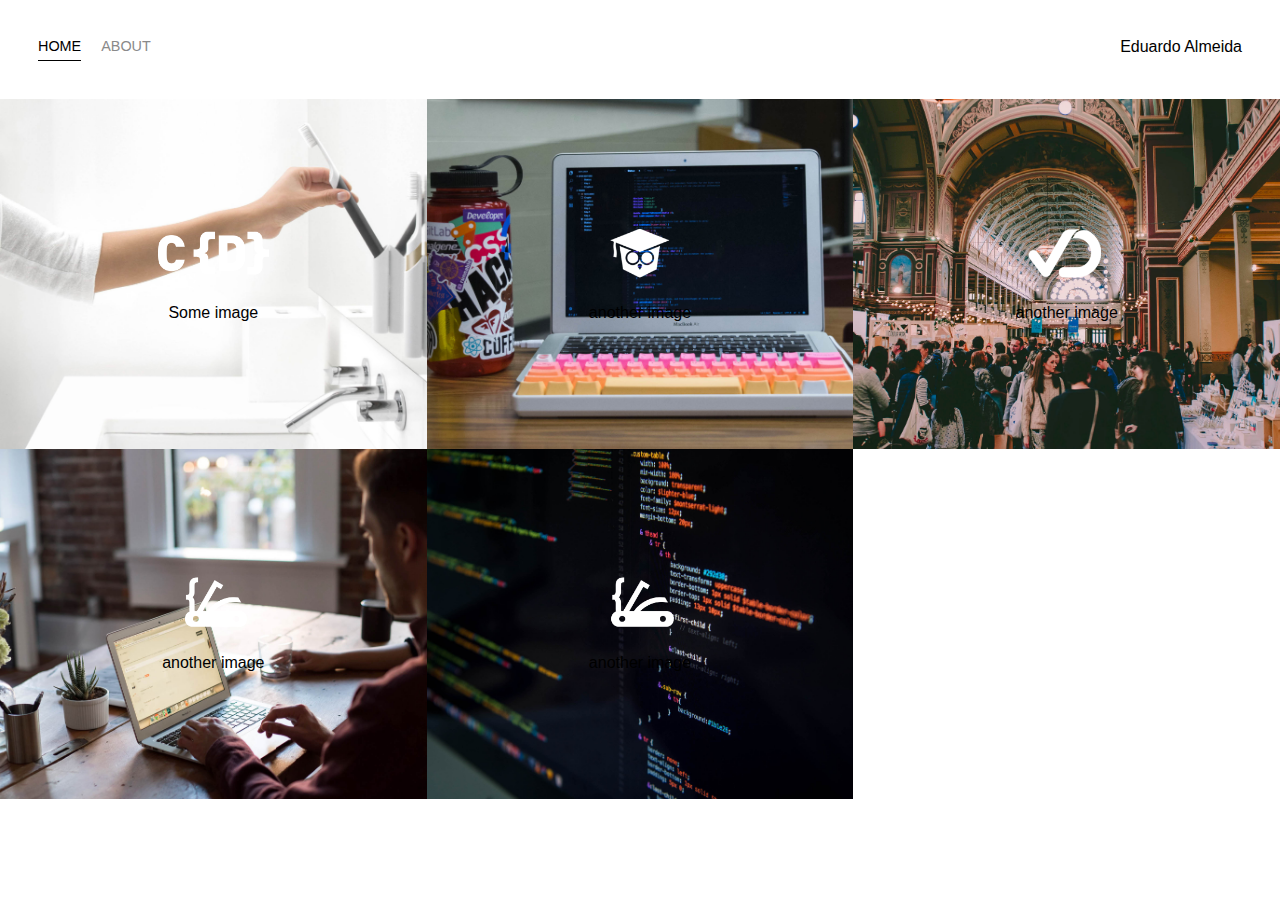
<file: index.html>
<!DOCTYPE html>
<html lang="en">
<head>
    <meta charset="UTF-8">
    <meta http-equiv="X-UA-Compatible" content="IE=edge">
    <meta name="viewport" content="width=device-width, initial-scale=1.0">
    <title>Landing page</title>
    <link rel="stylesheet" href="styles.css"> 
</head>
<body>

    <div class="container">

        <div class="nav-wrapper">

            <div class="left-side">
                
                <div class="nav-link-wrapper active-nav-link">
                    <a href="index.html">Home</a>
                </div>

                <div class="nav-link-wrapper">
                    <a href="about.html">About</a>
                </div>

            </div>

            <div class="right-side">
                <div class="brand">
                    <div>Eduardo Almeida</div>
                </div>
            </div>

        </div>

        <div class="content-wrapper">

           

           
            <div class="portfolio-items-wrapper">
                <div class="portfolio-item-wrapper">
                    <div class="portfolio-img-background"style="background-image: url(images/portfolio1.jpg)"></div>
                    <div class="img-text-wrapper">
                        <div class="logo-wrapper">
                            <img src = "images/logos/crondose.png">
                        </div>
                        <div class="subtitle">
                            Some image
                        </div>
                    </div>
                </div>


                <div class="portfolio-item-wrapper">
                    <div class="portfolio-img-background"style="background-image: url(images/portfolio2.jpg)"></div>
                    <div class="img-text-wrapper">
                        <div class="logo-wrapper">
                            <img src = "images/logos/dailysmarty.png">
                        </div>
                        <div class="subtitle">
                            another image
                        </div>
                    </div>
                </div>

                <div class="portfolio-item-wrapper">
                    <div class="portfolio-img-background"style="background-image: url(images/portfolio3.jpg)"></div>
                    <div class="img-text-wrapper">
                        <div class="logo-wrapper">
                            <img src = "images/logos/dashtrack.png">
                        </div>
                        <div class="subtitle">
                            another image
                        </div>
                    </div>
                </div>

                <div class="portfolio-item-wrapper">
                    <div class="portfolio-img-background"style="background-image: url(images/portfolio4.jpg)"></div>
                    <div class="img-text-wrapper">
                        <div class="logo-wrapper">
                            <img src = "images/logos/devcamp.png">
                        </div>
                        <div class="subtitle">
                            another image
                        </div>
                    </div>
                </div>

                <div class="portfolio-item-wrapper">
                    <div class="portfolio-img-background"style="background-image: url(images/portfolio5.jpg)"></div>
                    <div class="img-text-wrapper">
                        <div class="logo-wrapper">
                            <img src = "images/logos/devcamp.png">
                        </div>
                        <div class="subtitle">
                            another image
                        </div>
                    </div>

            </div>

        </div>
    </div>    

</body>

<script> 
    const portfolioItems = document.querySelectorAll('.portfolio-item-wrapper');

    portfolioItems.forEach(portfolioItem => {
        portfolioItem.addEventListener ('mouseover', ()=>{
            portfolioItem.childNodes[1].classList.add('img-darken');
        })

        portfolioItem.addEventListener ('mouseout', ()=>{
            portfolioItem.childNodes[1].classList.remove('img-darken');
        })
       
    })


</script>

</html>
</file>
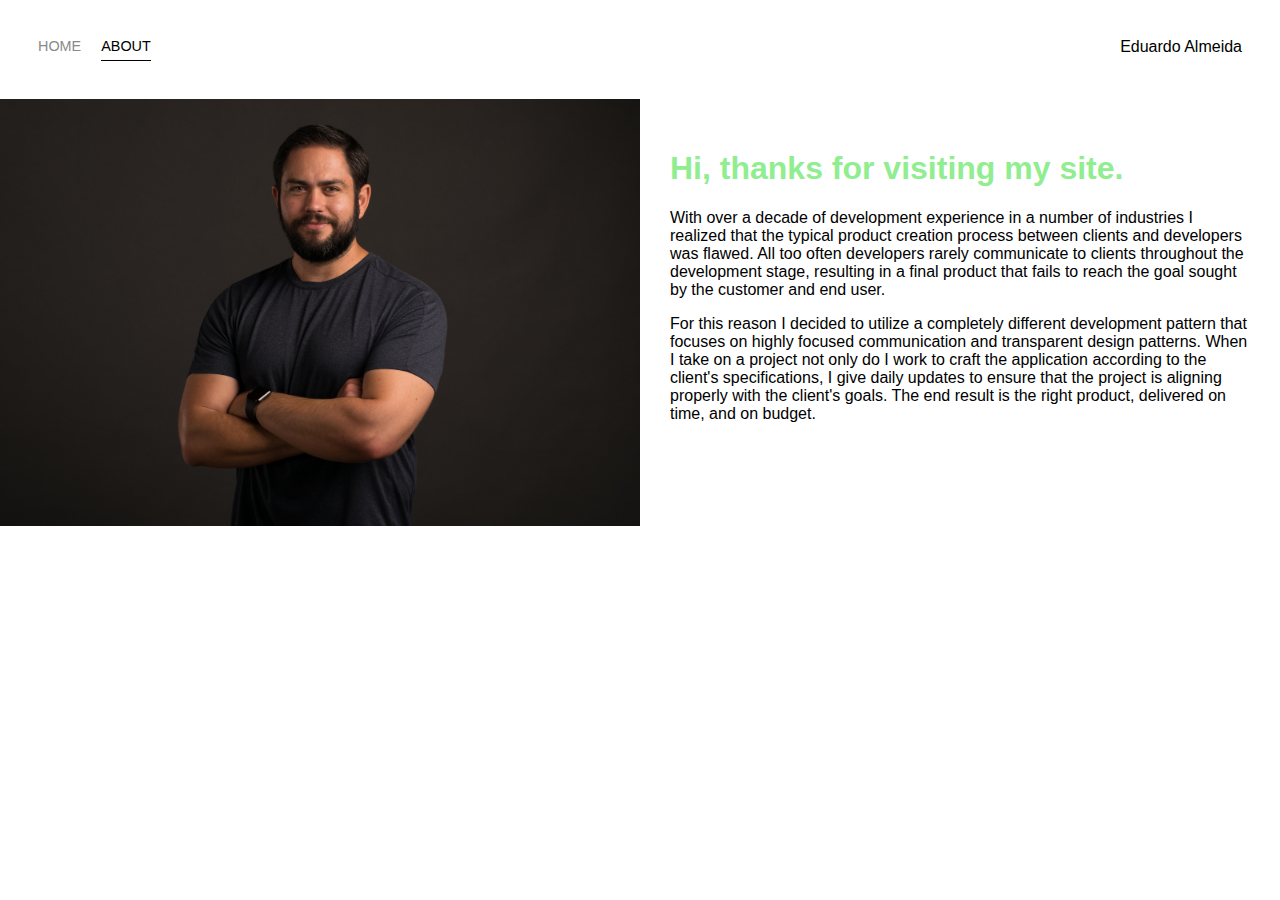
<file: about.html>
<!DOCTYPE html>
<html lang="en">
<head>
    <meta charset="UTF-8">
    <meta http-equiv="X-UA-Compatible" content="IE=edge">
    <meta name="viewport" content="width=device-width, initial-scale=1.0">
    <title>About page</title>
    <link rel="stylesheet" href="styles.css"> 
</head>
<body>

    <div class="container">

        <div class="nav-wrapper">

            <div class="left-side">
                
                <div class="nav-link-wrapper">
                    <a href="index.html">Home</a>
                </div>

                <div class="nav-link-wrapper active-nav-link">
                    <a href="about.html">About</a>
                </div>

            </div>

            <div class="right-side">
                <div class="brand">
                    <div>Eduardo Almeida</div>
                </div>
            </div>

        </div>

        <div class="content-wrapper">

            <div class="two-column-wrapper">

                <div class="profile-image-wrapper">
                    <img src='images/profile.jpg'>
                </div>

                <div class="profile-content-wrapper">

                    <h1>Hi, thanks for visiting my site.</h1>
                    <p>With over a decade of development experience in a number of industries I realized that the typical product creation process between clients and developers was flawed. All too often developers rarely communicate to clients throughout the development stage, resulting in a final product that fails to reach the goal sought by the customer and end user.</p>
                    <p>For this reason I decided to utilize a completely different development pattern that focuses on highly focused communication and transparent design patterns. When I take on a project not only do I work to craft the application according to the client's specifications, I give daily updates to ensure that the project is aligning properly with the client's goals. The end result is the right product, delivered on time, and on budget.</p>
                
                </div>
            </div>
        </div>

        
    </div>    

</body>

</html>
</file>
<file: styles.css>
body{
    font-family: "Lato", sans-serif;
   margin: 0px;

}
.container {
    display: grid;
    grid-template-columns: 1fr;
}

.nav-wrapper {
    display: flex;
    justify-content: space-between;
    padding: 38px;
}
.left-side{
    display:flex; 
}
.nav-wrapper > .left-side > div{
    margin-right: 20px;
    font-size: 0.9em;
    text-transform: uppercase;
}

.nav-link-wrapper{
    height: 22px;
    border-bottom: 1px solid transparent;
    transition: border-bottom 0.5s;
}
.nav-link-wrapper a{
    color: #8a8a8a;
    text-decoration: none;
    transition: color 0.5s;
}
.nav-link-wrapper:hover{
    border-bottom: 1px solid rgb(0, 0, 0);
}
.nav-link-wrapper a:hover{
    border-bottom:  black;
}

.active-nav-link{
    border-bottom: 1px solid black;
}
.active-nav-link a {
    color: black !important;
}

.portfolio-items-wrapper {
    display: grid;
    grid-template-columns: 1fr 1fr 1fr;
  }
  
  .portfolio-item-wrapper {
    position: relative;
    transition: 1s;
  }
  
  .portfolio-img-background {
    background-size: cover;
    background-position: center;
    background-repeat: no-repeat;
    height: 350px;
    width: 100%;
  }
  
  .img-text-wrapper {
    position: absolute;
    top: 0;
    display: flex;
    flex-direction: column;
    justify-content: center;
    align-items: center;
    height: 100%;
    text-align: center;
    padding-left: 100px;
    padding-right: 100px;
  }
.logo-wrapper img{
    width: 50%;
    margin-bottom: 20px;
}
.img-text-wrapper:hover .subtitle{
    font-weight: 600;
    color: lightgreen
}
.img-darken{
    transition: 1s;
    filter: brightness(10%);
}
.two-column-wrapper{
    display: grid;
    grid-template-columns: 1fr 1fr;
}
.profile-image-wrapper img{
    width: 100%;
}
.profile-content-wrapper{
    padding: 30px;
}
.profile-content-wrapper h1{
    color:lightgreen;
}
</file>
